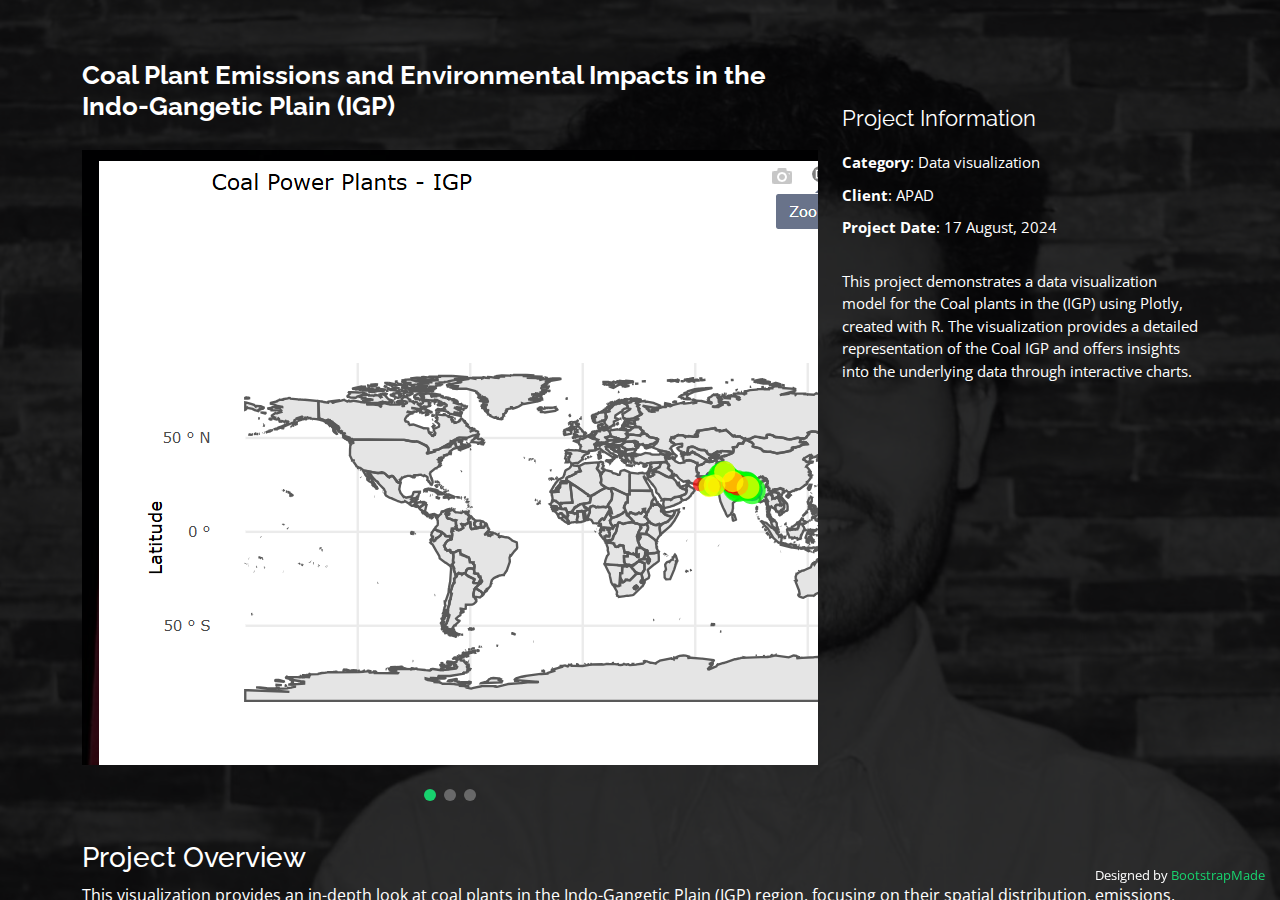
<file: coal_plants_igp.html>
<!DOCTYPE html>
<html lang="en">

<head>
  <meta charset="utf-8">
  <meta content="width=device-width, initial-scale=1.0" name="viewport">

  <title>Portfolio Details - Personal Bootstrap Template</title>
  <meta content="" name="description">
  <meta content="" name="keywords">

  <!-- Favicons -->
  <link href="assets/img/favicon.png" rel="icon">
  <link href="assets/img/apple-touch-icon.png" rel="apple-touch-icon">

  <!-- Google Fonts -->
  <link href="https://fonts.googleapis.com/css?family=Open+Sans:300,300i,400,400i,600,600i,700,700i|Raleway:300,300i,400,400i,500,500i,600,600i,700,700i" rel="stylesheet">

  <!-- Vendor CSS Files -->
  <link href="assets/vendor/bootstrap/css/bootstrap.min.css" rel="stylesheet">
  <link href="assets/vendor/bootstrap-icons/bootstrap-icons.css" rel="stylesheet">
  <link href="assets/vendor/boxicons/css/boxicons.min.css" rel="stylesheet">
  <link href="assets/vendor/glightbox/css/glightbox.min.css" rel="stylesheet">
  <link href="assets/vendor/remixicon/remixicon.css" rel="stylesheet">
  <link href="assets/vendor/swiper/swiper-bundle.min.css" rel="stylesheet">

  <!-- Template Main CSS File -->
  <link href="assets/css/style.css" rel="stylesheet">

  <!-- =======================================================
  * Template Name: Personal
  * Updated: Jan 29 2024 with Bootstrap v5.3.2
  * Template URL: https://bootstrapmade.com/personal-free-resume-bootstrap-template/
  * Author: BootstrapMade.com
  * License: https://bootstrapmade.com/license/
  ======================================================== -->
</head>

<body>

  <main id="main">

    <!-- ======= Portfolio Details ======= -->
    <div id="portfolio-details" class="portfolio-details">
      <div class="container">

        <div class="row">

          <div class="col-lg-8">
            <h2 class="portfolio-title">Coal Plant Emissions and Environmental Impacts in the Indo-Gangetic Plain (IGP)</h2>

            <div class="portfolio-details-slider swiper">
              <div class="swiper-wrapper align-items-center">

                <div class="swiper-slide">
                  <img src="assets/img/portfolio/page1.png" alt="">
                </div>

                <div class="swiper-slide">
                  <img src="assets/img/portfolio/page2.png" alt="">
                </div>

                <div class="swiper-slide">
                  <img src="assets/img/portfolio/r_plot.png" alt="">
                </div>

              </div>
              <div class="swiper-pagination"></div>
            </div>
          </div>

          <div class="col-lg-4 portfolio-info">
            <h3>Project Information</h3>
            <ul>
              <li><strong>Category</strong>: Data visualization</li>
              <li><strong>Client</strong>: APAD</li>
              <li><strong>Project Date</strong>: 17 August, 2024</li>
            </ul>

            <p>
              This project demonstrates a data visualization model for the Coal plants in the (IGP) using Plotly, created with R. The visualization provides a detailed representation of the Coal IGP and offers insights into the underlying data through interactive charts.
            </p>
          </div>

        </div>

        <div class="row mt-4">
          <div class="col-12">
            <h3>Project Overview</h3>
            <p>
              This visualization provides an in-depth look at coal plants in the Indo-Gangetic Plain (IGP) region, focusing on their spatial distribution, emissions, and proximity to population centers. The interactive dashboard integrates geographic data with environmental indicators, offering stakeholders the ability to explore trends and patterns critical to understanding the ecological and social impacts of coal plant operations. Designed for intuitive navigation, this tool empowers users with actionable insights for policy-making and environmental management.            </p>
            <p>
              To navigate the HTML page, use the interactive thumbnails on the main screen to access different sections of the visualization. Each thumbnail links to a detailed view of the data, allowing for easy exploration and understanding of the Coal plants in the IGP region. Simply click on the desired section to interact with the corresponding charts and data.
            </p>
          </div>
        </div>

        <div class="row mt-4 justify-content-center">
          <div class="col-lg-6 text-center">
            <h3>Interactive HTML Page</h3>
            <a href="coal_power_IGP.html" class="btn btn-primary" target="_blank">View Interactive Visualization</a>
          </div>
        </div>

      </div>
    </div><!-- End Portfolio Details -->

  </main><!-- End #main -->

  <div class="credits">
    <!-- All the links in the footer should remain intact. -->
    <!-- You can delete the links only if you purchased the pro version. -->
    <!-- Licensing information: https://bootstrapmade.com/license/ -->
    <!-- Purchase the pro version with working PHP/AJAX contact form: https://bootstrapmade.com/personal-free-resume-bootstrap-template/ -->
    Designed by <a href="https://bootstrapmade.com/">BootstrapMade</a>
  </div>

  <!-- Vendor JS Files -->
  <script src="assets/vendor/purecounter/purecounter_vanilla.js"></script>
  <script src="assets/vendor/bootstrap/js/bootstrap.bundle.min.js"></script>
  <script src="assets/vendor/glightbox/js/glightbox.min.js"></script>
  <script src="assets/vendor/isotope-layout/isotope.pkgd.min.js"></script>
  <script src="assets/vendor/swiper/swiper-bundle.min.js"></script>
  <script src="assets/vendor/waypoints/noframework.waypoints.js"></script>
  <script src="assets/vendor/php-email-form/validate.js"></script>

  <!-- Template Main JS File -->
  <script src="assets/js/main.js"></script>

</body>

</html>
</file>
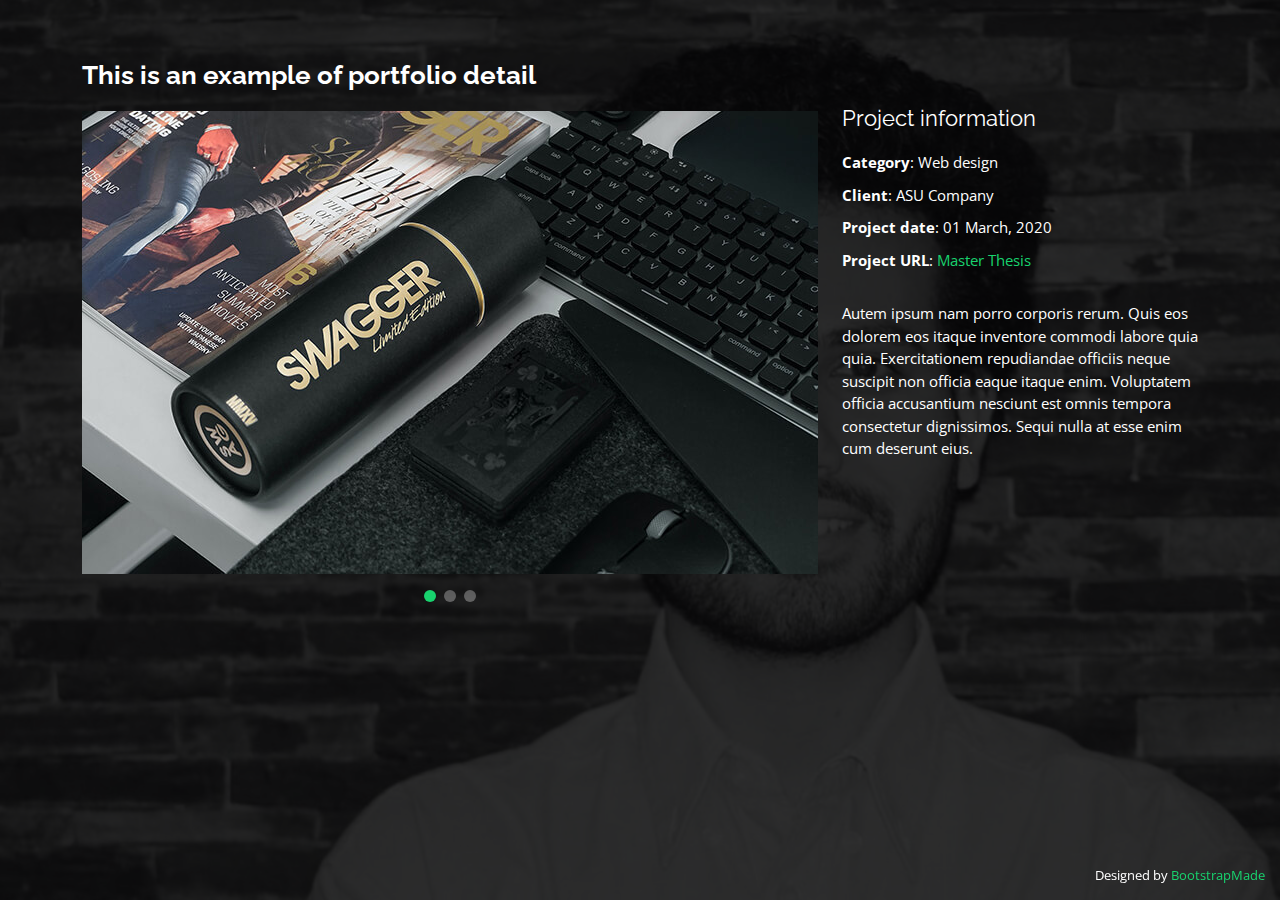
<file: ctrl_f_portfolio.html>
<!DOCTYPE html>
<html lang="en">

<head>
  <meta charset="utf-8">
  <meta content="width=device-width, initial-scale=1.0" name="viewport">

  <title>Portfolio Details - Personal Bootstrap Template</title>
  <meta content="" name="description">
  <meta content="" name="keywords">

  <!-- Favicons -->
  <link href="assets/img/favicon.png" rel="icon">
  <link href="assets/img/apple-touch-icon.png" rel="apple-touch-icon">

  <!-- Google Fonts -->
  <link href="https://fonts.googleapis.com/css?family=Open+Sans:300,300i,400,400i,600,600i,700,700i|Raleway:300,300i,400,400i,500,500i,600,600i,700,700i|Poppins:300,300i,400,400i,500,500i,600,600i,700,700i" rel="stylesheet">

  <!-- Vendor CSS Files -->
  <link href="assets/vendor/bootstrap/css/bootstrap.min.css" rel="stylesheet">
  <link href="assets/vendor/bootstrap-icons/bootstrap-icons.css" rel="stylesheet">
  <link href="assets/vendor/boxicons/css/boxicons.min.css" rel="stylesheet">
  <link href="assets/vendor/glightbox/css/glightbox.min.css" rel="stylesheet">
  <link href="assets/vendor/remixicon/remixicon.css" rel="stylesheet">
  <link href="assets/vendor/swiper/swiper-bundle.min.css" rel="stylesheet">

  <!-- Template Main CSS File -->
  <link href="assets/css/style.css" rel="stylesheet">

  <!-- =======================================================
  * Template Name: Personal
  * Updated: Jan 29 2024 with Bootstrap v5.3.2
  * Template URL: https://bootstrapmade.com/personal-free-resume-bootstrap-template/
  * Author: BootstrapMade.com
  * License: https://bootstrapmade.com/license/
  ======================================================== -->
</head>

<body>

  <main id="main">

    <!-- ======= Portfolio Details ======= -->
    <div id="portfolio-details" class="portfolio-details">
      <div class="container">

        <div class="row">

          <div class="col-lg-8">
            <h2 class="portfolio-title">This is an example of portfolio detail</h2>

            <div class="portfolio-details-slider swiper">
              <div class="swiper-wrapper align-items-center">

                <div class="swiper-slide">
                  <img src="assets/img/portfolio/portfolio-details-1.jpg" alt="">
                </div>

                <div class="swiper-slide">
                  <img src="assets/img/portfolio/portfolio-details-2.jpg" alt="">
                </div>

                <div class="swiper-slide">
                  <img src="assets/img/portfolio/portfolio-details-3.jpg" alt="">
                </div>

              </div>
              <div class="swiper-pagination"></div>
            </div>

          </div>

          <div class="col-lg-4 portfolio-info">
            <h3>Project information</h3>
            <ul>
              <li><strong>Category</strong>: Web design</li>
              <li><strong>Client</strong>: ASU Company</li>
              <li><strong>Project date</strong>: 01 March, 2020</li>
              <li><strong>Project URL</strong>: <a href="https://github.com/khizerzakir/torchspdnet">Master Thesis</a></li>
            </ul>

            <p>
              Autem ipsum nam porro corporis rerum. Quis eos dolorem eos itaque inventore commodi labore quia quia. Exercitationem repudiandae officiis neque suscipit non officia eaque itaque enim. Voluptatem officia accusantium nesciunt est omnis tempora consectetur dignissimos. Sequi nulla at esse enim cum deserunt eius.
            </p>
          </div>

        </div>

      </div>
    </div><!-- End Portfolio Details -->

  </main><!-- End #main -->

  <div class="credits">
    <!-- All the links in the footer should remain intact. -->
    <!-- You can delete the links only if you purchased the pro version. -->
    <!-- Licensing information: https://bootstrapmade.com/license/ -->
    <!-- Purchase the pro version with working PHP/AJAX contact form: https://bootstrapmade.com/personal-free-resume-bootstrap-template/ -->
    Designed by <a href="https://bootstrapmade.com/">BootstrapMade</a>
  </div>

  <!-- Vendor JS Files -->
  <script src="assets/vendor/purecounter/purecounter_vanilla.js"></script>
  <script src="assets/vendor/bootstrap/js/bootstrap.bundle.min.js"></script>
  <script src="assets/vendor/glightbox/js/glightbox.min.js"></script>
  <script src="assets/vendor/isotope-layout/isotope.pkgd.min.js"></script>
  <script src="assets/vendor/swiper/swiper-bundle.min.js"></script>
  <script src="assets/vendor/waypoints/noframework.waypoints.js"></script>
  <script src="assets/vendor/php-email-form/validate.js"></script>

  <!-- Template Main JS File -->
  <script src="assets/js/main.js"></script>

</body>

</html>
</file>
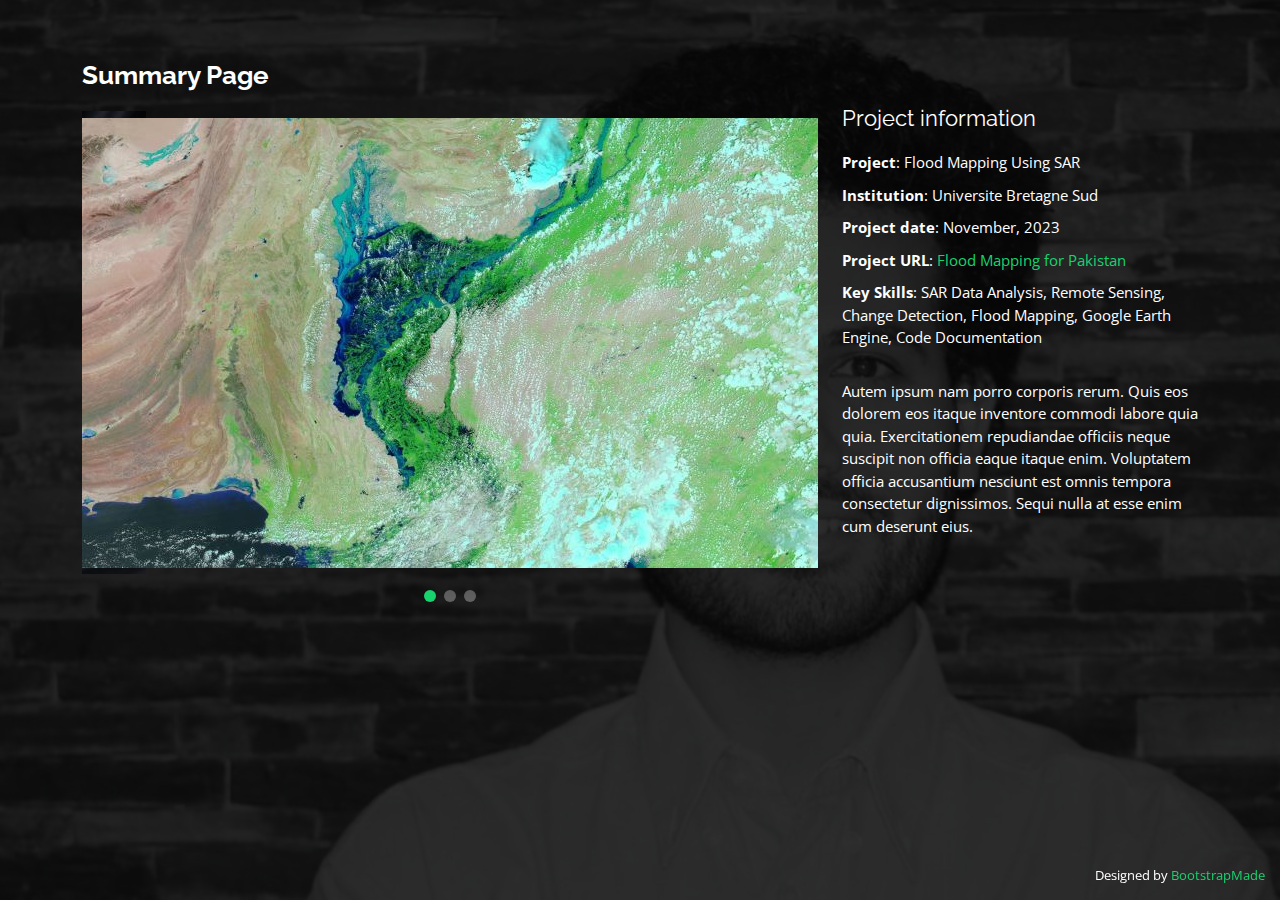
<file: flood_mapping_portfolio.html>
<!DOCTYPE html>
<html lang="en">

<head>
  <meta charset="utf-8">
  <meta content="width=device-width, initial-scale=1.0" name="viewport">

  <title>Portfolio Details - Personal Bootstrap Template</title>
  <meta content="" name="description">
  <meta content="" name="keywords">

  <!-- Favicons -->
  <link href="assets/img/favicon.png" rel="icon">
  <link href="assets/img/apple-touch-icon.png" rel="apple-touch-icon">

  <!-- Google Fonts -->
  <link href="https://fonts.googleapis.com/css?family=Open+Sans:300,300i,400,400i,600,600i,700,700i|Raleway:300,300i,400,400i,500,500i,600,600i,700,700i|Poppins:300,300i,400,400i,500,500i,600,600i,700,700i" rel="stylesheet">

  <!-- Vendor CSS Files -->
  <link href="assets/vendor/bootstrap/css/bootstrap.min.css" rel="stylesheet">
  <link href="assets/vendor/bootstrap-icons/bootstrap-icons.css" rel="stylesheet">
  <link href="assets/vendor/boxicons/css/boxicons.min.css" rel="stylesheet">
  <link href="assets/vendor/glightbox/css/glightbox.min.css" rel="stylesheet">
  <link href="assets/vendor/remixicon/remixicon.css" rel="stylesheet">
  <link href="assets/vendor/swiper/swiper-bundle.min.css" rel="stylesheet">

  <!-- Template Main CSS File -->
  <link href="assets/css/style.css" rel="stylesheet">

  <!-- =======================================================
  * Template Name: Personal
  * Updated: Jan 29 2024 with Bootstrap v5.3.2
  * Template URL: https://bootstrapmade.com/personal-free-resume-bootstrap-template/
  * Author: BootstrapMade.com
  * License: https://bootstrapmade.com/license/
  ======================================================== -->
</head>

<body>

  <main id="main">

    <!-- ======= Portfolio Details ======= -->
    <div id="portfolio-details" class="portfolio-details">
      <div class="container">

        <div class="row">

          <div class="col-lg-8">
            <h2 class="portfolio-title">Summary Page</h2>

            <div class="portfolio-details-slider swiper">
              <div class="swiper-wrapper align-items-center">

                <div class="swiper-slide">
                  <img src="assets/img/portfolio/SAR.png" alt="">
                </div>

                <div class="swiper-slide">
                  <img src="assets/img/portfolio/portfolio-details-2.jpg" alt="">
                </div>

                <div class="swiper-slide">
                  <img src="assets/img/portfolio/portfolio-details-3.jpg" alt="">
                </div>

              </div>
              <div class="swiper-pagination"></div>
            </div>

          </div>

          <div class="col-lg-4 portfolio-info">
            <h3>Project information</h3>
            <ul>
              <li><strong>Project</strong>: Flood Mapping Using SAR </li>
              <li><strong>Institution</strong>: Universite Bretagne Sud</li>
              <li><strong>Project date</strong>: November, 2023</li>
              <li><strong>Project URL</strong>: <a href="https://github.com/khizerzakir/torchspdnet"> Flood Mapping for Pakistan </a></li>
              <li><strong>Key Skills</strong>: SAR Data Analysis, Remote Sensing, Change Detection, Flood Mapping, Google Earth Engine, Code Documentation </li>
            </ul>

            <p>
              Autem ipsum nam porro corporis rerum. Quis eos dolorem eos itaque inventore commodi labore quia quia. Exercitationem repudiandae officiis neque suscipit non officia eaque itaque enim. Voluptatem officia accusantium nesciunt est omnis tempora consectetur dignissimos. Sequi nulla at esse enim cum deserunt eius.
            </p>
          </div>

        </div>

      </div>
    </div><!-- End Portfolio Details -->

  </main><!-- End #main -->

  <div class="credits">
    <!-- All the links in the footer should remain intact. -->
    <!-- You can delete the links only if you purchased the pro version. -->
    <!-- Licensing information: https://bootstrapmade.com/license/ -->
    <!-- Purchase the pro version with working PHP/AJAX contact form: https://bootstrapmade.com/personal-free-resume-bootstrap-template/ -->
    Designed by <a href="https://bootstrapmade.com/">BootstrapMade</a>
  </div>

  <!-- Vendor JS Files -->
  <script src="assets/vendor/purecounter/purecounter_vanilla.js"></script>
  <script src="assets/vendor/bootstrap/js/bootstrap.bundle.min.js"></script>
  <script src="assets/vendor/glightbox/js/glightbox.min.js"></script>
  <script src="assets/vendor/isotope-layout/isotope.pkgd.min.js"></script>
  <script src="assets/vendor/swiper/swiper-bundle.min.js"></script>
  <script src="assets/vendor/waypoints/noframework.waypoints.js"></script>
  <script src="assets/vendor/php-email-form/validate.js"></script>

  <!-- Template Main JS File -->
  <script src="assets/js/main.js"></script>

</body>

</html>
</file>
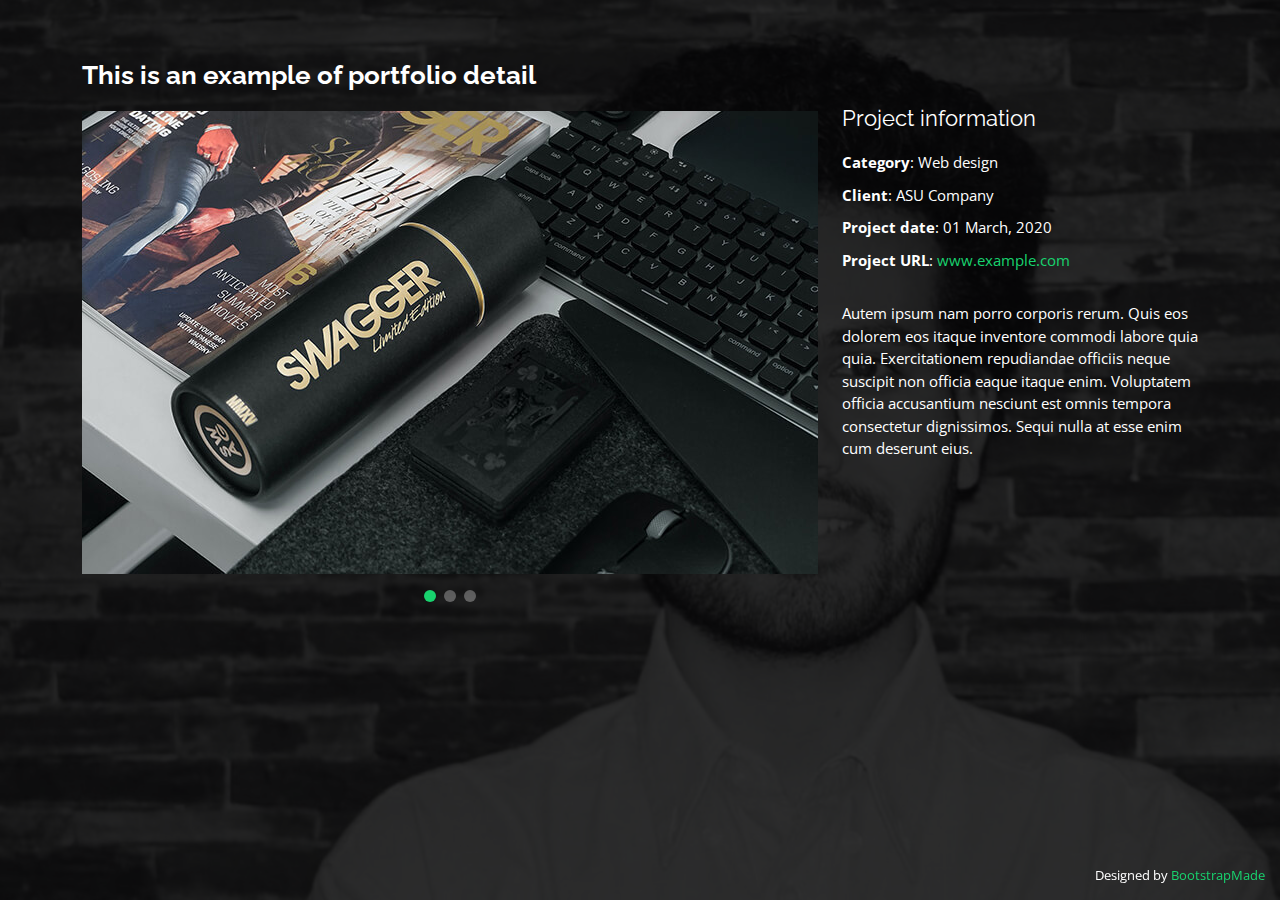
<file: geoai_portfolio.html>
<!DOCTYPE html>
<html lang="en">

<head>
  <meta charset="utf-8">
  <meta content="width=device-width, initial-scale=1.0" name="viewport">

  <title>Portfolio Details - Personal Bootstrap Template</title>
  <meta content="" name="description">
  <meta content="" name="keywords">

  <!-- Favicons -->
  <link href="assets/img/favicon.png" rel="icon">
  <link href="assets/img/apple-touch-icon.png" rel="apple-touch-icon">

  <!-- Google Fonts -->
  <link href="https://fonts.googleapis.com/css?family=Open+Sans:300,300i,400,400i,600,600i,700,700i|Raleway:300,300i,400,400i,500,500i,600,600i,700,700i|Poppins:300,300i,400,400i,500,500i,600,600i,700,700i" rel="stylesheet">

  <!-- Vendor CSS Files -->
  <link href="assets/vendor/bootstrap/css/bootstrap.min.css" rel="stylesheet">
  <link href="assets/vendor/bootstrap-icons/bootstrap-icons.css" rel="stylesheet">
  <link href="assets/vendor/boxicons/css/boxicons.min.css" rel="stylesheet">
  <link href="assets/vendor/glightbox/css/glightbox.min.css" rel="stylesheet">
  <link href="assets/vendor/remixicon/remixicon.css" rel="stylesheet">
  <link href="assets/vendor/swiper/swiper-bundle.min.css" rel="stylesheet">

  <!-- Template Main CSS File -->
  <link href="assets/css/style.css" rel="stylesheet">

  <!-- =======================================================
  * Template Name: Personal
  * Updated: Jan 29 2024 with Bootstrap v5.3.2
  * Template URL: https://bootstrapmade.com/personal-free-resume-bootstrap-template/
  * Author: BootstrapMade.com
  * License: https://bootstrapmade.com/license/
  ======================================================== -->
</head>

<body>

  <main id="main">

    <!-- ======= Portfolio Details ======= -->
    <div id="portfolio-details" class="portfolio-details">
      <div class="container">

        <div class="row">

          <div class="col-lg-8">
            <h2 class="portfolio-title">This is an example of portfolio detail</h2>

            <div class="portfolio-details-slider swiper">
              <div class="swiper-wrapper align-items-center">

                <div class="swiper-slide">
                  <img src="assets/img/portfolio/portfolio-details-1.jpg" alt="">
                </div>

                <div class="swiper-slide">
                  <img src="assets/img/portfolio/portfolio-details-2.jpg" alt="">
                </div>

                <div class="swiper-slide">
                  <img src="assets/img/portfolio/portfolio-details-3.jpg" alt="">
                </div>

              </div>
              <div class="swiper-pagination"></div>
            </div>

          </div>

          <div class="col-lg-4 portfolio-info">
            <h3>Project information</h3>
            <ul>
              <li><strong>Category</strong>: Web design</li>
              <li><strong>Client</strong>: ASU Company</li>
              <li><strong>Project date</strong>: 01 March, 2020</li>
              <li><strong>Project URL</strong>: <a href="#">www.example.com</a></li>
            </ul>

            <p>
              Autem ipsum nam porro corporis rerum. Quis eos dolorem eos itaque inventore commodi labore quia quia. Exercitationem repudiandae officiis neque suscipit non officia eaque itaque enim. Voluptatem officia accusantium nesciunt est omnis tempora consectetur dignissimos. Sequi nulla at esse enim cum deserunt eius.
            </p>
          </div>

        </div>

      </div>
    </div><!-- End Portfolio Details -->

  </main><!-- End #main -->

  <div class="credits">
    <!-- All the links in the footer should remain intact. -->
    <!-- You can delete the links only if you purchased the pro version. -->
    <!-- Licensing information: https://bootstrapmade.com/license/ -->
    <!-- Purchase the pro version with working PHP/AJAX contact form: https://bootstrapmade.com/personal-free-resume-bootstrap-template/ -->
    Designed by <a href="https://bootstrapmade.com/">BootstrapMade</a>
  </div>

  <!-- Vendor JS Files -->
  <script src="assets/vendor/purecounter/purecounter_vanilla.js"></script>
  <script src="assets/vendor/bootstrap/js/bootstrap.bundle.min.js"></script>
  <script src="assets/vendor/glightbox/js/glightbox.min.js"></script>
  <script src="assets/vendor/isotope-layout/isotope.pkgd.min.js"></script>
  <script src="assets/vendor/swiper/swiper-bundle.min.js"></script>
  <script src="assets/vendor/waypoints/noframework.waypoints.js"></script>
  <script src="assets/vendor/php-email-form/validate.js"></script>

  <!-- Template Main JS File -->
  <script src="assets/js/main.js"></script>

</body>

</html>
</file>
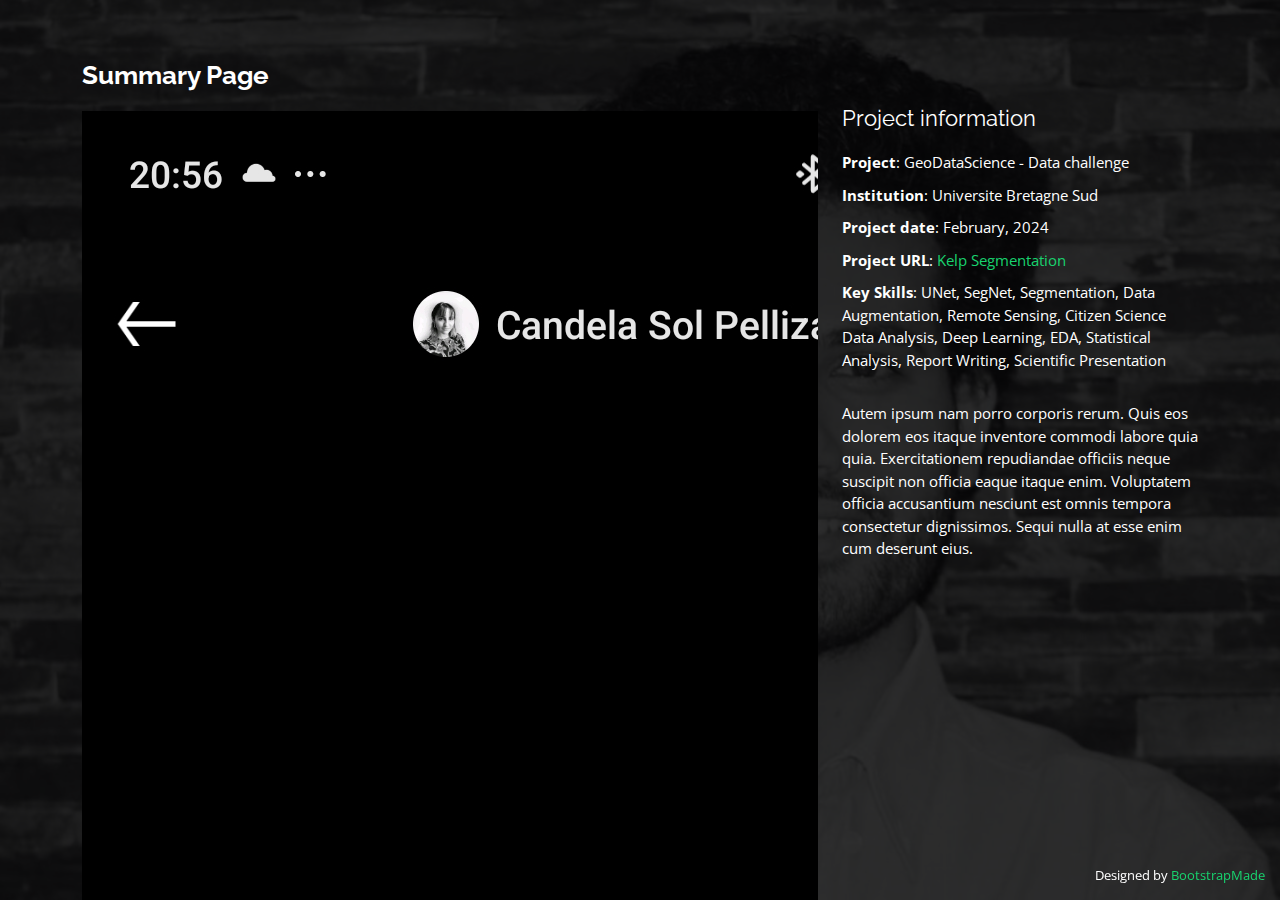
<file: kelp_segmentation_portfolio.html>
<!DOCTYPE html>
<html lang="en">

<head>
  <meta charset="utf-8">
  <meta content="width=device-width, initial-scale=1.0" name="viewport">

  <title>Portfolio Details - Personal Bootstrap Template</title>
  <meta content="" name="description">
  <meta content="" name="keywords">

  <!-- Favicons -->
  <link href="assets/img/favicon.png" rel="icon">
  <link href="assets/img/apple-touch-icon.png" rel="apple-touch-icon">

  <!-- Google Fonts -->
  <link href="https://fonts.googleapis.com/css?family=Open+Sans:300,300i,400,400i,600,600i,700,700i|Raleway:300,300i,400,400i,500,500i,600,600i,700,700i|Poppins:300,300i,400,400i,500,500i,600,600i,700,700i" rel="stylesheet">

  <!-- Vendor CSS Files -->
  <link href="assets/vendor/bootstrap/css/bootstrap.min.css" rel="stylesheet">
  <link href="assets/vendor/bootstrap-icons/bootstrap-icons.css" rel="stylesheet">
  <link href="assets/vendor/boxicons/css/boxicons.min.css" rel="stylesheet">
  <link href="assets/vendor/glightbox/css/glightbox.min.css" rel="stylesheet">
  <link href="assets/vendor/remixicon/remixicon.css" rel="stylesheet">
  <link href="assets/vendor/swiper/swiper-bundle.min.css" rel="stylesheet">

  <!-- Template Main CSS File -->
  <link href="assets/css/style.css" rel="stylesheet">

  <!-- =======================================================
  * Template Name: Personal
  * Updated: Jan 29 2024 with Bootstrap v5.3.2
  * Template URL: https://bootstrapmade.com/personal-free-resume-bootstrap-template/
  * Author: BootstrapMade.com
  * License: https://bootstrapmade.com/license/
  ======================================================== -->
</head>

<body>

  <main id="main">

    <!-- ======= Portfolio Details ======= -->
    <div id="portfolio-details" class="portfolio-details">
      <div class="container">

        <div class="row">

          <div class="col-lg-8">
            <h2 class="portfolio-title">Summary Page</h2>

            <div class="portfolio-details-slider swiper">
              <div class="swiper-wrapper align-items-center">

                <div class="swiper-slide">
                  <img src="assets/img/portfolio/kelp_benefits.jpg" alt="">
                </div>

                <div class="swiper-slide">
                  <img src="assets/img/portfolio/kelp_pipeline.jpg" alt="">
                </div>

                <div class="swiper-slide">
                  <img src="assets/img/portfolio/kelp_results.jpg" alt="">
                </div>

              </div>
              <div class="swiper-pagination"></div>
            </div>

          </div>

          <div class="col-lg-4 portfolio-info">
            <h3>Project information</h3>
            <ul>
              <li><strong>Project</strong>: GeoDataScience - Data challenge </li>
              <li><strong>Institution</strong>: Universite Bretagne Sud</li>
              <li><strong>Project date</strong>: February, 2024</li>
              <li><strong>Project URL</strong>: <a href="https://github.com/khizerzakir/torchspdnet"> Kelp Segmentation </a></li>
              <li><strong>Key Skills</strong>: UNet, SegNet, Segmentation, Data Augmentation, Remote Sensing, Citizen Science Data Analysis, Deep Learning, EDA, Statistical Analysis, Report Writing, Scientific Presentation </li>
            </ul>

            <p>
              Autem ipsum nam porro corporis rerum. Quis eos dolorem eos itaque inventore commodi labore quia quia. Exercitationem repudiandae officiis neque suscipit non officia eaque itaque enim. Voluptatem officia accusantium nesciunt est omnis tempora consectetur dignissimos. Sequi nulla at esse enim cum deserunt eius.
            </p>
          </div>

        </div>

      </div>
    </div><!-- End Portfolio Details -->

  </main><!-- End #main -->

  <div class="credits">
    <!-- All the links in the footer should remain intact. -->
    <!-- You can delete the links only if you purchased the pro version. -->
    <!-- Licensing information: https://bootstrapmade.com/license/ -->
    <!-- Purchase the pro version with working PHP/AJAX contact form: https://bootstrapmade.com/personal-free-resume-bootstrap-template/ -->
    Designed by <a href="https://bootstrapmade.com/">BootstrapMade</a>
  </div>

  <!-- Vendor JS Files -->
  <script src="assets/vendor/purecounter/purecounter_vanilla.js"></script>
  <script src="assets/vendor/bootstrap/js/bootstrap.bundle.min.js"></script>
  <script src="assets/vendor/glightbox/js/glightbox.min.js"></script>
  <script src="assets/vendor/isotope-layout/isotope.pkgd.min.js"></script>
  <script src="assets/vendor/swiper/swiper-bundle.min.js"></script>
  <script src="assets/vendor/waypoints/noframework.waypoints.js"></script>
  <script src="assets/vendor/php-email-form/validate.js"></script>

  <!-- Template Main JS File -->
  <script src="assets/js/main.js"></script>

</body>

</html>
</file>
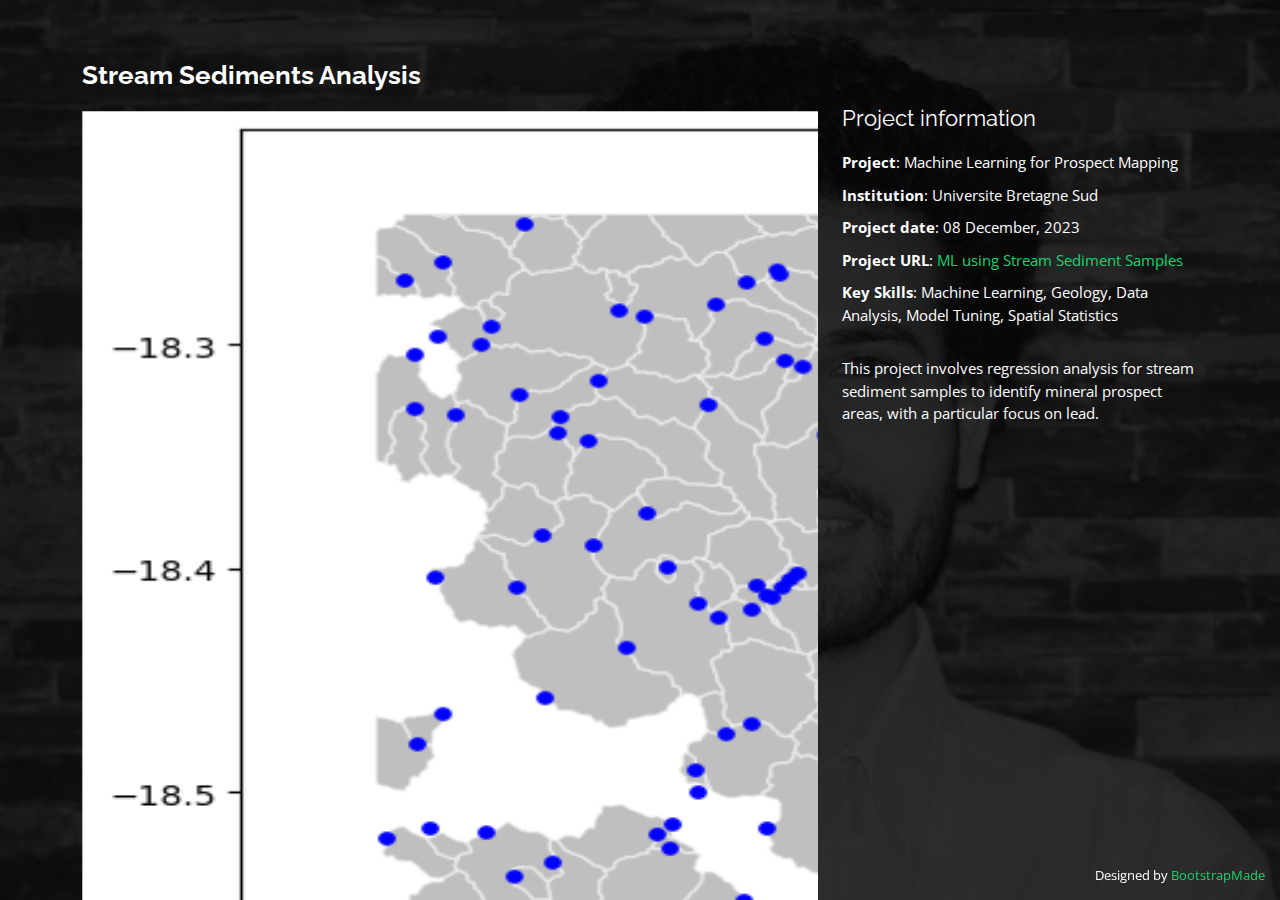
<file: stream_samples_portfolio.html>
<!DOCTYPE html>
<html lang="en">

<head>
  <meta charset="utf-8">
  <meta content="width=device-width, initial-scale=1.0" name="viewport">

  <title>Portfolio Details - Personal Bootstrap Template</title>
  <meta content="" name="description">
  <meta content="" name="keywords">

  <!-- Favicons -->
  <link href="assets/img/favicon.png" rel="icon">
  <link href="assets/img/apple-touch-icon.png" rel="apple-touch-icon">

  <!-- Google Fonts -->
  <link href="https://fonts.googleapis.com/css?family=Open+Sans:300,300i,400,400i,600,600i,700,700i|Raleway:300,300i,400,400i,500,500i,600,600i,700,700i|Poppins:300,300i,400,400i,500,500i,600,600i,700,700i" rel="stylesheet">

  <!-- Vendor CSS Files -->
  <link href="assets/vendor/bootstrap/css/bootstrap.min.css" rel="stylesheet">
  <link href="assets/vendor/bootstrap-icons/bootstrap-icons.css" rel="stylesheet">
  <link href="assets/vendor/boxicons/css/boxicons.min.css" rel="stylesheet">
  <link href="assets/vendor/glightbox/css/glightbox.min.css" rel="stylesheet">
  <link href="assets/vendor/remixicon/remixicon.css" rel="stylesheet">
  <link href="assets/vendor/swiper/swiper-bundle.min.css" rel="stylesheet">

  <!-- Template Main CSS File -->
  <link href="assets/css/style.css" rel="stylesheet">

  <!-- =======================================================
  * Template Name: Personal
  * Updated: Jan 29 2024 with Bootstrap v5.3.2
  * Template URL: https://bootstrapmade.com/personal-free-resume-bootstrap-template/
  * Author: BootstrapMade.com
  * License: https://bootstrapmade.com/license/
  ======================================================== -->
</head>

<body>

  <main id="main">

    <!-- ======= Portfolio Details ======= -->
    <div id="portfolio-details" class="portfolio-details">
      <div class="container">

        <div class="row">

          <div class="col-lg-8">
            <h2 class="portfolio-title">Stream Sediments Analysis</h2>

            <div class="portfolio-details-slider swiper">
              <div class="swiper-wrapper align-items-center">

                <div class="swiper-slide">
                  <img src="assets/img/portfolio/stream_samples.png" alt="">
                </div>

                <div class="swiper-slide">
                  <img src="assets/img/portfolio/stream_samples_1.png" alt="">
                </div>

                <div class="swiper-slide">
                  <img src="assets/img/portfolio/portfolio-details-3.jpg" alt="">
                </div>

              </div>
              <div class="swiper-pagination"></div>
            </div>

          </div>

          <div class="col-lg-4 portfolio-info">
            <h3>Project information</h3>
            <ul>
              <li><strong>Project</strong>: Machine Learning for Prospect Mapping </li>
              <li><strong>Institution</strong>: Universite Bretagne Sud</li>
              <li><strong>Project date</strong>: 08 December, 2023</li>
              <li><strong>Project URL</strong>: <a href="https://github.com/khizerzakir/torchspdnet">ML using Stream Sediment Samples </a></li>
              <li><strong>Key Skills</strong>: Machine Learning, Geology, Data Analysis, Model Tuning, Spatial Statistics</li>
            </ul>

            <p>
              This project involves regression analysis for stream sediment samples to identify mineral prospect areas, with a particular focus on lead.            </p>
          </div>

        </div>

        <div class="row mt-4">
          <div class="col-12">
            <h3>Project Overview</h3>
            <p>
              This project involves regression analysis for stream sediment samples to identify mineral prospect areas, with a particular focus on lead. By leveraging advanced machine learning techniques and spatial statistics, the study aims to provide actionable insights into mineral exploration. The analysis incorporates detailed data from stream sediment samples and integrates geological understanding to enhance prediction accuracy.
            </p>
          </div>
        </div>

      </div>
    </div><!-- End Portfolio Details -->

  </main><!-- End #main -->

  <div class="credits">
    <!-- All the links in the footer should remain intact. -->
    <!-- You can delete the links only if you purchased the pro version. -->
    <!-- Licensing information: https://bootstrapmade.com/license/ -->
    <!-- Purchase the pro version with working PHP/AJAX contact form: https://bootstrapmade.com/personal-free-resume-bootstrap-template/ -->
    Designed by <a href="https://bootstrapmade.com/">BootstrapMade</a>
  </div>

  <!-- Vendor JS Files -->
  <script src="assets/vendor/purecounter/purecounter_vanilla.js"></script>
  <script src="assets/vendor/bootstrap/js/bootstrap.bundle.min.js"></script>
  <script src="assets/vendor/glightbox/js/glightbox.min.js"></script>
  <script src="assets/vendor/isotope-layout/isotope.pkgd.min.js"></script>
  <script src="assets/vendor/swiper/swiper-bundle.min.js"></script>
  <script src="assets/vendor/waypoints/noframework.waypoints.js"></script>
  <script src="assets/vendor/php-email-form/validate.js"></script>

  <!-- Template Main JS File -->
  <script src="assets/js/main.js"></script>

</body>

</html>
</file>
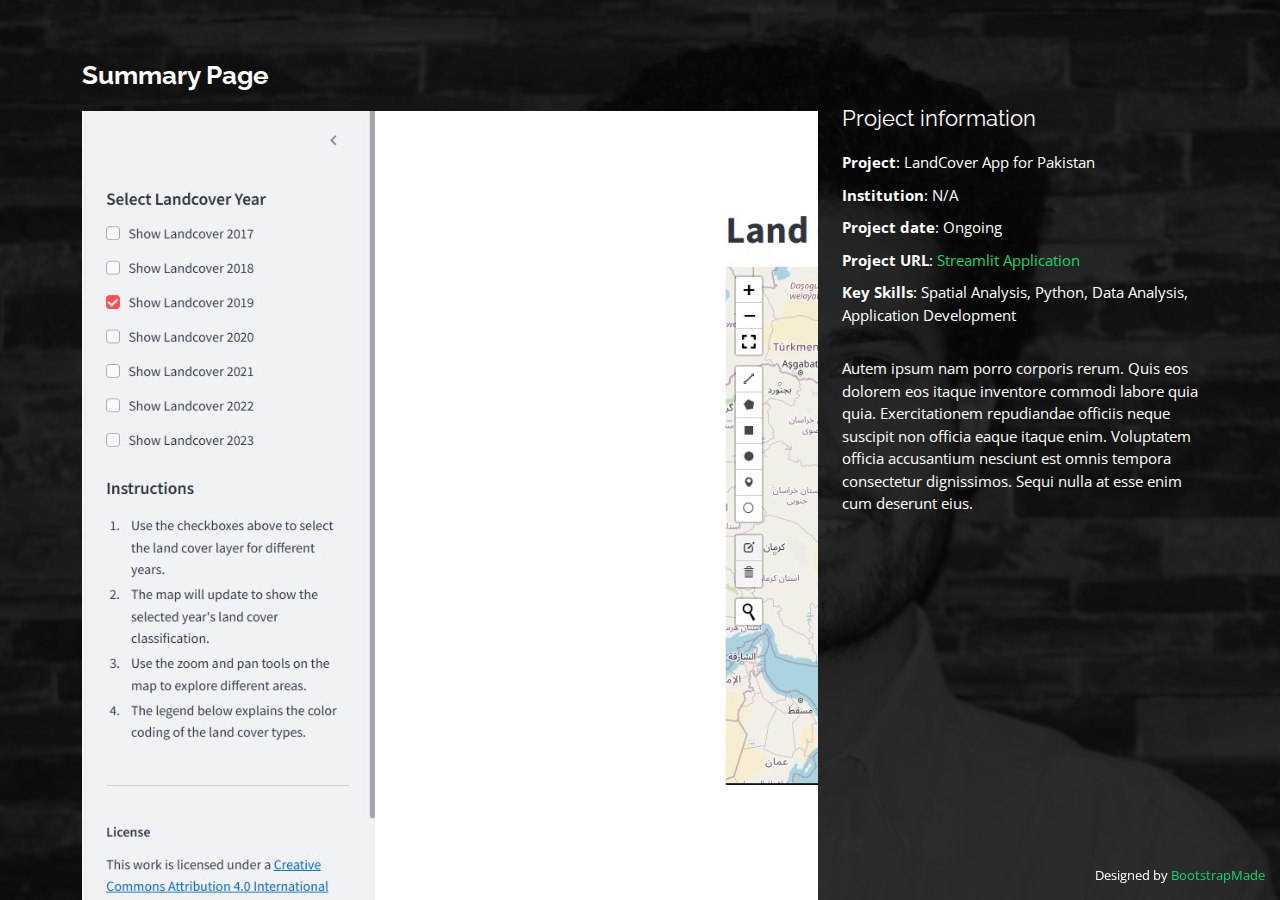
<file: streamlit_app_portfolio.html>
<!DOCTYPE html>
<html lang="en">

<head>
  <meta charset="utf-8">
  <meta content="width=device-width, initial-scale=1.0" name="viewport">

  <title>Portfolio Details - Personal Bootstrap Template</title>
  <meta content="" name="description">
  <meta content="" name="keywords">

  <!-- Favicons -->
  <link href="assets/img/favicon.png" rel="icon">
  <link href="assets/img/apple-touch-icon.png" rel="apple-touch-icon">

  <!-- Google Fonts -->
  <link href="https://fonts.googleapis.com/css?family=Open+Sans:300,300i,400,400i,600,600i,700,700i|Raleway:300,300i,400,400i,500,500i,600,600i,700,700i|Poppins:300,300i,400,400i,500,500i,600,600i,700,700i" rel="stylesheet">

  <!-- Vendor CSS Files -->
  <link href="assets/vendor/bootstrap/css/bootstrap.min.css" rel="stylesheet">
  <link href="assets/vendor/bootstrap-icons/bootstrap-icons.css" rel="stylesheet">
  <link href="assets/vendor/boxicons/css/boxicons.min.css" rel="stylesheet">
  <link href="assets/vendor/glightbox/css/glightbox.min.css" rel="stylesheet">
  <link href="assets/vendor/remixicon/remixicon.css" rel="stylesheet">
  <link href="assets/vendor/swiper/swiper-bundle.min.css" rel="stylesheet">

  <!-- Template Main CSS File -->
  <link href="assets/css/style.css" rel="stylesheet">

  <!-- =======================================================
  * Template Name: Personal
  * Updated: Jan 29 2024 with Bootstrap v5.3.2
  * Template URL: https://bootstrapmade.com/personal-free-resume-bootstrap-template/
  * Author: BootstrapMade.com
  * License: https://bootstrapmade.com/license/
  ======================================================== -->
</head>

<body>

  <main id="main">

    <!-- ======= Portfolio Details ======= -->
    <div id="portfolio-details" class="portfolio-details">
      <div class="container">

        <div class="row">

          <div class="col-lg-8">
            <h2 class="portfolio-title">Summary Page</h2>

            <div class="portfolio-details-slider swiper">
              <div class="swiper-wrapper align-items-center">

                <div class="swiper-slide">
                  <img src="assets/img/portfolio/geemap.jpg" alt="">
                </div>

                <div class="swiper-slide">
                  <img src="assets/img/portfolio/portfolio-details-2.jpg" alt="">
                </div>

                <div class="swiper-slide">
                  <img src="assets/img/portfolio/portfolio-details-3.jpg" alt="">
                </div>

              </div>
              <div class="swiper-pagination"></div>
            </div>

          </div>

          <div class="col-lg-4 portfolio-info">
            <h3>Project information</h3>
            <ul>
              <li><strong>Project</strong>: LandCover App for Pakistan </li>
              <li><strong>Institution</strong>: N/A </li>
              <li><strong>Project date</strong>: Ongoing </li>
              <li><strong>Project URL</strong>: <a href="https://github.com/khizerzakir/torchspdnet">Streamlit Application </a></li>
              <li><strong>Key Skills</strong>: Spatial Analysis, Python, Data Analysis, Application Development</li>
            </ul>

            <p>
              Autem ipsum nam porro corporis rerum. Quis eos dolorem eos itaque inventore commodi labore quia quia. Exercitationem repudiandae officiis neque suscipit non officia eaque itaque enim. Voluptatem officia accusantium nesciunt est omnis tempora consectetur dignissimos. Sequi nulla at esse enim cum deserunt eius.
            </p>
          </div>

        </div>

      </div>
    </div><!-- End Portfolio Details -->

  </main><!-- End #main -->

  <div class="credits">
    <!-- All the links in the footer should remain intact. -->
    <!-- You can delete the links only if you purchased the pro version. -->
    <!-- Licensing information: https://bootstrapmade.com/license/ -->
    <!-- Purchase the pro version with working PHP/AJAX contact form: https://bootstrapmade.com/personal-free-resume-bootstrap-template/ -->
    Designed by <a href="https://bootstrapmade.com/">BootstrapMade</a>
  </div>

  <!-- Vendor JS Files -->
  <script src="assets/vendor/purecounter/purecounter_vanilla.js"></script>
  <script src="assets/vendor/bootstrap/js/bootstrap.bundle.min.js"></script>
  <script src="assets/vendor/glightbox/js/glightbox.min.js"></script>
  <script src="assets/vendor/isotope-layout/isotope.pkgd.min.js"></script>
  <script src="assets/vendor/swiper/swiper-bundle.min.js"></script>
  <script src="assets/vendor/waypoints/noframework.waypoints.js"></script>
  <script src="assets/vendor/php-email-form/validate.js"></script>

  <!-- Template Main JS File -->
  <script src="assets/js/main.js"></script>

</body>

</html>
</file>
<file: assets/css/style.css>
/**
* Template Name: Personal
* Updated: Jan 29 2024 with Bootstrap v5.3.2
* Template URL: https://bootstrapmade.com/personal-free-resume-bootstrap-template/
* Author: BootstrapMade.com
* License: https://bootstrapmade.com/license/
*/

/*--------------------------------------------------------------
# General
--------------------------------------------------------------*/
body {
  font-family: "Open Sans", sans-serif;
  background-color: #040404;
  color: #fff;
  position: relative;
  background: transparent;
}

body::before {
  content: "";
  position: fixed;
  background: #040404 url("../img/bg.jpg") top right no-repeat;
  background-size: cover;
  left: 0;
  right: 0;
  top: 0;
  height: 100vh;
  z-index: -1;
}

@media (min-width: 1024px) {
  body::before {
    background-attachment: fixed;
  }
}

a {
  color: #18d26e;
  text-decoration: none;
}

a:hover {
  color: #35e888;
  text-decoration: none;
}

h1,
h2,
h3,
h4,
h5,
h6 {
  font-family: "Raleway", sans-serif;
}

/*--------------------------------------------------------------
# Header
--------------------------------------------------------------*/
#header {
  transition: ease-in-out 0.3s;
  position: relative;
  height: 100vh;
  display: flex;
  align-items: center;
  z-index: 997;
  overflow-y: auto;
}

#header * {
  transition: ease-in-out 0.3s;
}

#header h1 {
  font-size: 48px;
  margin: 0;
  padding: 0;
  line-height: 1;
  font-weight: 700;
  font-family: "Poppins", sans-serif;
}

#header h1 a,
#header h1 a:hover {
  color: #fff;
  line-height: 1;
  display: inline-block;
}

#header h2 {
  font-size: 24px;
  margin-top: 20px;
  color: rgba(255, 255, 255, 0.8);
}

#header h2 span {
  color: #fff;
  border-bottom: 2px solid #18d26e;
  padding-bottom: 6px;
}

#header img {
  padding: 0;
  margin: 0;
}

#header .social-links {
  margin-top: 40px;
  display: flex;
}

#header .social-links a {
  font-size: 16px;
  display: flex;
  justify-content: center;
  align-items: center;
  background: rgba(255, 255, 255, 0.1);
  color: #fff;
  line-height: 1;
  margin-right: 8px;
  border-radius: 50%;
  width: 40px;
  height: 40px;
}

#header .social-links a:hover {
  background: #18d26e;
}

@media (max-width: 992px) {
  #header h1 {
    font-size: 36px;
  }

  #header h2 {
    font-size: 20px;
    line-height: 30px;
  }

  #header .social-links {
    margin-top: 15px;
  }

  #header .container {
    display: flex;
    flex-direction: column;
    align-items: center;
  }
}

/* Header Top */
#header.header-top {
  height: 80px;
  position: fixed;
  left: 0;
  top: 0;
  right: 0;
  background: rgba(0, 0, 0, 0.9);
}

#header.header-top .social-links,
#header.header-top h2 {
  display: none;
}

#header.header-top h1 {
  margin-right: auto;
  font-size: 36px;
}

#header.header-top img {
  max-height: 60px;
  margin-right: 20px !important;
}

#header.header-top .container {
  display: flex;
  align-items: center;
}

#header.header-top .navbar {
  margin: 0;
}

@media (max-width: 768px) {
  #header.header-top {
    height: 60px;
  }

  #header.header-top h1 {
    font-size: 26px;
  }
}

/*--------------------------------------------------------------
# Navigation Menu
--------------------------------------------------------------*/
/**
* Desktop Navigation 
*/
.navbar {
  padding: 0;
  margin-top: 35px;
}

.navbar ul {
  margin: 0;
  padding: 0;
  display: flex;
  list-style: none;
  align-items: center;
}

.navbar li {
  position: relative;
}

.navbar li+li {
  margin-left: 30px;
}

.navbar a,
.navbar a:focus {
  display: flex;
  align-items: center;
  justify-content: space-between;
  padding: 0;
  font-family: "Poppins", sans-serif;
  font-size: 16px;
  font-weight: 400;
  color: rgba(255, 255, 255, 0.7);
  white-space: nowrap;
  transition: 0.3s;
}

.navbar a i,
.navbar a:focus i {
  font-size: 12px;
  line-height: 0;
  margin-left: 5px;
}

.navbar a:before {
  content: "";
  position: absolute;
  width: 0;
  height: 2px;
  bottom: -4px;
  left: 0;
  background-color: #18d26e;
  visibility: hidden;
  width: 0px;
  transition: all 0.3s ease-in-out 0s;
}

.navbar a:hover:before,
.navbar li:hover>a:before,
.navbar .active:before {
  visibility: visible;
  width: 25px;
}

.navbar a:hover,
.navbar .active,
.navbar .active:focus,
.navbar li:hover>a {
  color: #fff;
}

/**
* Mobile Navigation 
*/
.mobile-nav-toggle {
  color: #fff;
  font-size: 28px;
  cursor: pointer;
  display: none;
  line-height: 0;
  transition: 0.5s;
  position: fixed;
  right: 15px;
  top: 15px;
}

@media (max-width: 991px) {
  .mobile-nav-toggle {
    display: block;
  }

  .navbar ul {
    display: none;
  }
}

.navbar-mobile {
  position: fixed;
  overflow: hidden;
  top: 0;
  right: 0;
  left: 0;
  bottom: 0;
  background: rgba(0, 0, 0, 0.9);
  transition: 0.3s;
  z-index: 999;
  margin-top: 0;
}

.navbar-mobile .mobile-nav-toggle {
  position: absolute;
  top: 15px;
  right: 15px;
}

.navbar-mobile ul {
  display: block;
  position: absolute;
  top: 55px;
  right: 15px;
  bottom: 45px;
  left: 15px;
  padding: 10px 0;
  overflow-y: auto;
  transition: 0.3s;
  border: 2px solid rgba(255, 255, 255, 0.2);
}

.navbar-mobile li {
  padding: 12px 20px;
}

.navbar-mobile li+li {
  margin: 0;
}

.navbar-mobile a,
.navbar-mobile a:focus {
  font-size: 16px;
  position: relative;
}

/*--------------------------------------------------------------
# Sections General
--------------------------------------------------------------*/
section {
  overflow: hidden;
  position: absolute;
  width: 100%;
  top: 140px;
  bottom: 100%;
  opacity: 0;
  transition: ease-in-out 0.4s;
  z-index: 2;
}

section.section-show {
  top: 100px;
  bottom: auto;
  opacity: 1;
  padding-bottom: 45px;
}

section .container {
  background: rgba(0, 0, 0, 0.9);
  padding: 30px;
}

@media (max-width: 768px) {
  section {
    top: 120px;
  }

  section.section-show {
    top: 80px;
  }
}

.section-title h2 {
  font-size: 14px;
  font-weight: 500;
  padding: 0;
  line-height: 1px;
  margin: 0 0 20px 0;
  letter-spacing: 2px;
  text-transform: uppercase;
  color: #aaaaaa;
  font-family: "Poppins", sans-serif;
}

.section-title h2::after {
  content: "";
  width: 120px;
  height: 1px;
  display: inline-block;
  background: #4ceb95;
  margin: 4px 10px;
}

.section-title p {
  margin: 0;
  margin: -15px 0 15px 0;
  font-size: 36px;
  font-weight: 700;
  text-transform: uppercase;
  font-family: "Poppins", sans-serif;
  color: #fff;
}

/*--------------------------------------------------------------
# About
--------------------------------------------------------------*/
.about-me .content h3 {
  font-weight: 700;
  font-size: 26px;
  color: #18d26e;
}

.about-me .content ul {
  list-style: none;
  padding: 0;
}

.about-me .content ul li {
  margin-bottom: 20px;
  display: flex;
  align-items: center;
}

.about-me .content ul strong {
  margin-right: 10px;
}

.about-me .content ul i {
  font-size: 16px;
  margin-right: 5px;
  color: #18d26e;
  line-height: 0;
}

.about-me .content p:last-child {
  margin-bottom: 0;
}

/*--------------------------------------------------------------
# Counts
--------------------------------------------------------------*/
.counts {
  padding: 70px 0 60px;
}

.counts .count-box {
  padding: 30px 30px 25px 30px;
  width: 100%;
  position: relative;
  text-align: center;
  background: rgba(255, 255, 255, 0.08);
}

.counts .count-box i {
  position: absolute;
  top: -25px;
  left: 50%;
  transform: translateX(-50%);
  font-size: 24px;
  background: rgba(255, 255, 255, 0.1);
  padding: 12px;
  color: #18d26e;
  border-radius: 50px;
  line-height: 0;
}

.counts .count-box span {
  font-size: 36px;
  display: block;
  font-weight: 600;
  color: #fff;
}

.counts .count-box p {
  padding: 0;
  margin: 0;
  font-family: "Raleway", sans-serif;
  font-size: 14px;
}

/*--------------------------------------------------------------
# Skills
--------------------------------------------------------------*/
.skills .progress {
  height: 60px;
  display: block;
  background: none;
  border-radius: 0;
}

.skills .progress .skill {
  padding: 10px 0;
  margin: 0;
  text-transform: uppercase;
  display: block;
  font-weight: 600;
  font-family: "Poppins", sans-serif;
  color: #fff;
}

.skills .progress .skill .val {
  float: right;
  font-style: normal;
}

.skills .progress-bar-wrap {
  background: rgba(255, 255, 255, 0.2);
}

.skills .progress-bar {
  width: 1px;
  height: 10px;
  transition: 0.9s;
  background-color: #18d26e;
}

/*--------------------------------------------------------------
# Interests
--------------------------------------------------------------*/
.interests .icon-box {
  display: flex;
  align-items: center;
  padding: 20px;
  background: rgba(255, 255, 255, 0.08);
  transition: ease-in-out 0.3s;
}

.interests .icon-box i {
  font-size: 32px;
  padding-right: 10px;
  line-height: 1;
}

.interests .icon-box h3 {
  font-weight: 700;
  margin: 0;
  padding: 0;
  line-height: 1;
  font-size: 16px;
  color: #fff;
}

.interests .icon-box:hover {
  background: rgba(255, 255, 255, 0.12);
}

/*--------------------------------------------------------------
# Testimonials
--------------------------------------------------------------*/
.testimonials .testimonials-carousel,
.testimonials .testimonials-slider {
  overflow: hidden;
}

.testimonials .testimonial-item {
  box-sizing: content-box;
  min-height: 320px;
}

.testimonials .testimonial-item .testimonial-img {
  width: 90px;
  border-radius: 50%;
  margin: -40px 0 0 40px;
  position: relative;
  z-index: 2;
  border: 6px solid rgba(255, 255, 255, 0.12);
}

.testimonials .testimonial-item h3 {
  font-size: 18px;
  font-weight: bold;
  margin: 10px 0 5px 45px;
  color: #fff;
}

.testimonials .testimonial-item h4 {
  font-size: 14px;
  color: #999;
  margin: 0 0 0 45px;
}

.testimonials .testimonial-item .quote-icon-left,
.testimonials .testimonial-item .quote-icon-right {
  color: rgba(255, 255, 255, 0.25);
  font-size: 26px;
}

.testimonials .testimonial-item .quote-icon-left {
  display: inline-block;
  left: -5px;
  position: relative;
}

.testimonials .testimonial-item .quote-icon-right {
  display: inline-block;
  right: -5px;
  position: relative;
  top: 10px;
}

.testimonials .testimonial-item p {
  font-style: italic;
  margin: 0 15px 0 15px;
  padding: 20px 20px 60px 20px;
  background: rgba(255, 255, 255, 0.1);
  position: relative;
  border-radius: 6px;
  position: relative;
  z-index: 1;
}

.testimonials .swiper-pagination {
  margin-top: 20px;
  position: relative;
}

.testimonials .swiper-pagination .swiper-pagination-bullet {
  width: 12px;
  height: 12px;
  opacity: 1;
  background-color: rgba(255, 255, 255, 0.3);
}

.testimonials .swiper-pagination .swiper-pagination-bullet-active {
  background-color: #18d26e;
}

/*--------------------------------------------------------------
# Resume
--------------------------------------------------------------*/
.resume .resume-title {
  font-size: 26px;
  font-weight: 700;
  margin-top: 20px;
  margin-bottom: 20px;
  color: #fff;
}

.resume .resume-item {
  padding: 0 0 20px 20px;
  margin-top: -2px;
  border-left: 2px solid rgba(255, 255, 255, 0.2);
  position: relative;
}

.resume .resume-item h4 {
  line-height: 18px;
  font-size: 18px;
  font-weight: 600;
  text-transform: uppercase;
  font-family: "Poppins", sans-serif;
  color: #18d26e;
  margin-bottom: 10px;
}

.resume .resume-item h5 {
  font-size: 16px;
  background: rgba(255, 255, 255, 0.15);
  padding: 5px 15px;
  display: inline-block;
  font-weight: 600;
  margin-bottom: 10px;
}

.resume .resume-item ul {
  padding-left: 20px;
}

.resume .resume-item ul li {
  padding-bottom: 10px;
}

.resume .resume-item:last-child {
  padding-bottom: 0;
}

.resume .resume-item::before {
  content: "";
  position: absolute;
  width: 16px;
  height: 16px;
  border-radius: 50px;
  left: -9px;
  top: 0;
  background: #18d26e;
  border: 2px solid #18d26e;
}

/*--------------------------------------------------------------
# Services
--------------------------------------------------------------*/
.services .icon-box {
  text-align: center;
  background: rgba(204, 204, 204, 0.1);
  padding: 80px 20px;
  transition: all ease-in-out 0.3s;
}

.services .icon-box .icon {
  margin: 0 auto;
  width: 64px;
  height: 64px;
  background: #18d26e;
  border-radius: 5px;
  transition: all 0.3s ease-out 0s;
  display: flex;
  align-items: center;
  justify-content: center;
  margin-bottom: 20px;
  transform-style: preserve-3d;
}

.services .icon-box .icon i {
  color: #fff;
  font-size: 28px;
}

.services .icon-box .icon::before {
  position: absolute;
  content: "";
  left: -8px;
  top: -8px;
  height: 100%;
  width: 100%;
  background: rgba(255, 255, 255, 0.15);
  border-radius: 5px;
  transition: all 0.3s ease-out 0s;
  transform: translateZ(-1px);
}

.services .icon-box h4 {
  font-weight: 700;
  margin-bottom: 15px;
  font-size: 24px;
}

.services .icon-box h4 a {
  color: #fff;
}

.services .icon-box p {
  line-height: 24px;
  font-size: 14px;
  margin-bottom: 0;
}

.services .icon-box:hover {
  background: #18d26e;
  border-color: #18d26e;
}

.services .icon-box:hover .icon {
  background: #fff;
}

.services .icon-box:hover .icon i {
  color: #18d26e;
}

.services .icon-box:hover .icon::before {
  background: #35e888;
}

.services .icon-box:hover h4 a,
.services .icon-box:hover p {
  color: #fff;
}

/*--------------------------------------------------------------
# Portfolio
--------------------------------------------------------------*/
.portfolio .portfolio-item {
  margin-bottom: 30px;
}

.portfolio #portfolio-flters {
  padding: 0;
  margin: 0 auto 15px auto;
  list-style: none;
  text-align: center;
  border-radius: 50px;
  padding: 2px 15px;
}

.portfolio #portfolio-flters li {
  cursor: pointer;
  display: inline-block;
  padding: 8px 16px 10px 16px;
  font-size: 14px;
  font-weight: 600;
  line-height: 1;
  text-transform: uppercase;
  color: #fff;
  background: rgba(255, 255, 255, 0.1);
  margin: 0 3px 10px 3px;
  transition: all 0.3s ease-in-out;
  border-radius: 4px;
}

.portfolio #portfolio-flters li:hover,
.portfolio #portfolio-flters li.filter-active {
  background: #18d26e;
}

.portfolio #portfolio-flters li:last-child {
  margin-right: 0;
}

.portfolio .portfolio-wrap {
  transition: 0.3s;
  position: relative;
  overflow: hidden;
  z-index: 1;
  background: rgba(0, 0, 0, 0.6);
}

.portfolio .portfolio-wrap::before {
  content: "";
  background: rgba(0, 0, 0, 0.6);
  position: absolute;
  left: 30px;
  right: 30px;
  top: 30px;
  bottom: 30px;
  transition: all ease-in-out 0.3s;
  z-index: 2;
  opacity: 0;
}

.portfolio .portfolio-wrap .portfolio-info {
  opacity: 0;
  position: absolute;
  top: 0;
  left: 0;
  right: 0;
  bottom: 0;
  text-align: center;
  z-index: 3;
  transition: all ease-in-out 0.3s;
  display: flex;
  flex-direction: column;
  justify-content: center;
  align-items: center;
}

.portfolio .portfolio-wrap .portfolio-info::before {
  display: block;
  content: "";
  width: 48px;
  height: 48px;
  position: absolute;
  top: 35px;
  left: 35px;
  border-top: 3px solid #fff;
  border-left: 3px solid #fff;
  transition: all 0.5s ease 0s;
  z-index: 9994;
}

.portfolio .portfolio-wrap .portfolio-info::after {
  display: block;
  content: "";
  width: 48px;
  height: 48px;
  position: absolute;
  bottom: 35px;
  right: 35px;
  border-bottom: 3px solid #fff;
  border-right: 3px solid #fff;
  transition: all 0.5s ease 0s;
  z-index: 9994;
}

.portfolio .portfolio-wrap .portfolio-info h4 {
  font-size: 20px;
  color: #fff;
  font-weight: 600;
}

.portfolio .portfolio-wrap .portfolio-info p {
  color: #ffffff;
  font-size: 14px;
  text-transform: uppercase;
  padding: 0;
  margin: 0;
}

.portfolio .portfolio-wrap .portfolio-links {
  text-align: center;
  z-index: 4;
}

.portfolio .portfolio-wrap .portfolio-links a {
  color: #fff;
  margin: 0 2px;
  font-size: 28px;
  display: inline-block;
  transition: 0.3s;
}

.portfolio .portfolio-wrap .portfolio-links a:hover {
  color: #63eda3;
}

.portfolio .portfolio-wrap:hover::before {
  top: 0;
  left: 0;
  right: 0;
  bottom: 0;
  opacity: 1;
}

.portfolio .portfolio-wrap:hover .portfolio-info {
  opacity: 1;
}

.portfolio .portfolio-wrap:hover .portfolio-info::before {
  top: 15px;
  left: 15px;
}

.portfolio .portfolio-wrap:hover .portfolio-info::after {
  bottom: 15px;
  right: 15px;
}

/*--------------------------------------------------------------
# Portfolio Details
--------------------------------------------------------------*/
.portfolio-details {
  padding-top: 40px;
  background: rgba(0, 0, 0, 0.8);
  position: fixed;
  left: 0;
  right: 0;
  top: 0;
  bottom: 0;
  overflow-y: auto;
}

.portfolio-details .container {
  padding-top: 20px;
  padding-bottom: 40px;
}

.portfolio-details .portfolio-title {
  font-size: 26px;
  font-weight: 700;
  margin-bottom: 20px;
}

.portfolio-details .portfolio-info {
  padding-top: 45px;
}

.portfolio-details .portfolio-info h3 {
  font-size: 22px;
  font-weight: 400;
  margin-bottom: 20px;
}

.portfolio-details .portfolio-info ul {
  list-style: none;
  padding: 0;
  font-size: 15px;
}

.portfolio-details .portfolio-info ul li+li {
  margin-top: 10px;
}

.portfolio-details .portfolio-info p {
  font-size: 15px;
  padding: 15px 0 0 0;
}

@media (max-width: 992px) {
  .portfolio-details .portfolio-info {
    padding-top: 20px;
  }
}

.portfolio-details .swiper-pagination {
  margin-top: 20px;
  position: relative;
}

.portfolio-details .swiper-pagination .swiper-pagination-bullet {
  width: 12px;
  height: 12px;
  opacity: 1;
  background-color: rgba(255, 255, 255, 0.3);
}

.portfolio-details .swiper-pagination .swiper-pagination-bullet-active {
  background-color: #18d26e;
}

/*--------------------------------------------------------------
# Contact
--------------------------------------------------------------*/
.contact .info-box {
  color: #444444;
  padding: 20px;
  width: 100%;
  background: rgba(255, 255, 255, 0.08);
}

.contact .info-box i.bx {
  font-size: 24px;
  color: #18d26e;
  border-radius: 50%;
  padding: 14px;
  float: left;
  background: rgba(255, 255, 255, 0.1);
}

.contact .info-box h3 {
  font-size: 20px;
  color: rgba(255, 255, 255, 0.5);
  font-weight: 700;
  margin: 10px 0 8px 68px;
}

.contact .info-box p {
  padding: 0;
  color: #fff;
  line-height: 24px;
  font-size: 14px;
  margin: 0 0 0 68px;
}

.contact .info-box .social-links {
  margin: 5px 0 0 68px;
  display: flex;
}

.contact .info-box .social-links a {
  font-size: 18px;
  display: inline-block;
  color: #fff;
  line-height: 1;
  margin-right: 12px;
  transition: 0.3s;
}

.contact .info-box .social-links a:hover {
  color: #18d26e;
}

.contact .php-email-form {
  padding: 30px;
  background: rgba(255, 255, 255, 0.08);
}

.contact .php-email-form .error-message {
  display: none;
  background: rgba(255, 255, 255, 0.08);
  background: #ed3c0d;
  text-align: left;
  padding: 15px;
  font-weight: 600;
}

.contact .php-email-form .error-message br+br {
  margin-top: 25px;
}

.contact .php-email-form .sent-message {
  display: none;
  background: rgba(255, 255, 255, 0.08);
  background: #18d26e;
  text-align: center;
  padding: 15px;
  font-weight: 600;
}

.contact .php-email-form .loading {
  display: none;
  background: rgba(255, 255, 255, 0.08);
  text-align: center;
  padding: 15px;
}

.contact .php-email-form .loading:before {
  content: "";
  display: inline-block;
  border-radius: 50%;
  width: 24px;
  height: 24px;
  margin: 0 10px -6px 0;
  border: 3px solid #18d26e;
  border-top-color: #eee;
  animation: animate-loading 1s linear infinite;
}

.contact .php-email-form input,
.contact .php-email-form textarea {
  border-radius: 0;
  box-shadow: none;
  font-size: 14px;
  background: rgba(255, 255, 255, 0.08);
  border: 0;
  transition: 0.3s;
  color: #fff;
}

.contact .php-email-form input:focus,
.contact .php-email-form textarea:focus {
  background-color: rgba(255, 255, 255, 0.11);
}

.contact .php-email-form input::-moz-placeholder,
.contact .php-email-form textarea::-moz-placeholder {
  color: rgba(255, 255, 255, 0.3);
  opacity: 1;
}

.contact .php-email-form input::placeholder,
.contact .php-email-form textarea::placeholder {
  color: rgba(255, 255, 255, 0.3);
  opacity: 1;
}

.contact .php-email-form input {
  padding: 10px 15px;
}

.contact .php-email-form textarea {
  padding: 12px 15px;
}

.contact .php-email-form button[type=submit] {
  background: #18d26e;
  border: 0;
  padding: 10px 30px;
  color: #fff;
  transition: 0.4s;
  border-radius: 4px;
}

.contact .php-email-form button[type=submit]:hover {
  background: #15bb62;
}

@keyframes animate-loading {
  0% {
    transform: rotate(0deg);
  }

  100% {
    transform: rotate(360deg);
  }
}

/*--------------------------------------------------------------
# Credits
--------------------------------------------------------------*/
.credits {
  position: fixed;
  right: 0;
  left: 0;
  bottom: 0;
  padding: 15px;
  text-align: right;
  font-size: 13px;
  color: #fff;
  z-index: 999999;
}

@media (max-width: 992px) {
  .credits {
    text-align: center;
    padding: 10px;
    background: rgba(0, 0, 0, 0.8);
  }
}

.credits a {
  color: #18d26e;
  transition: 0.3s;
}

.credits a:hover {
  color: #fff;
}
</file>
